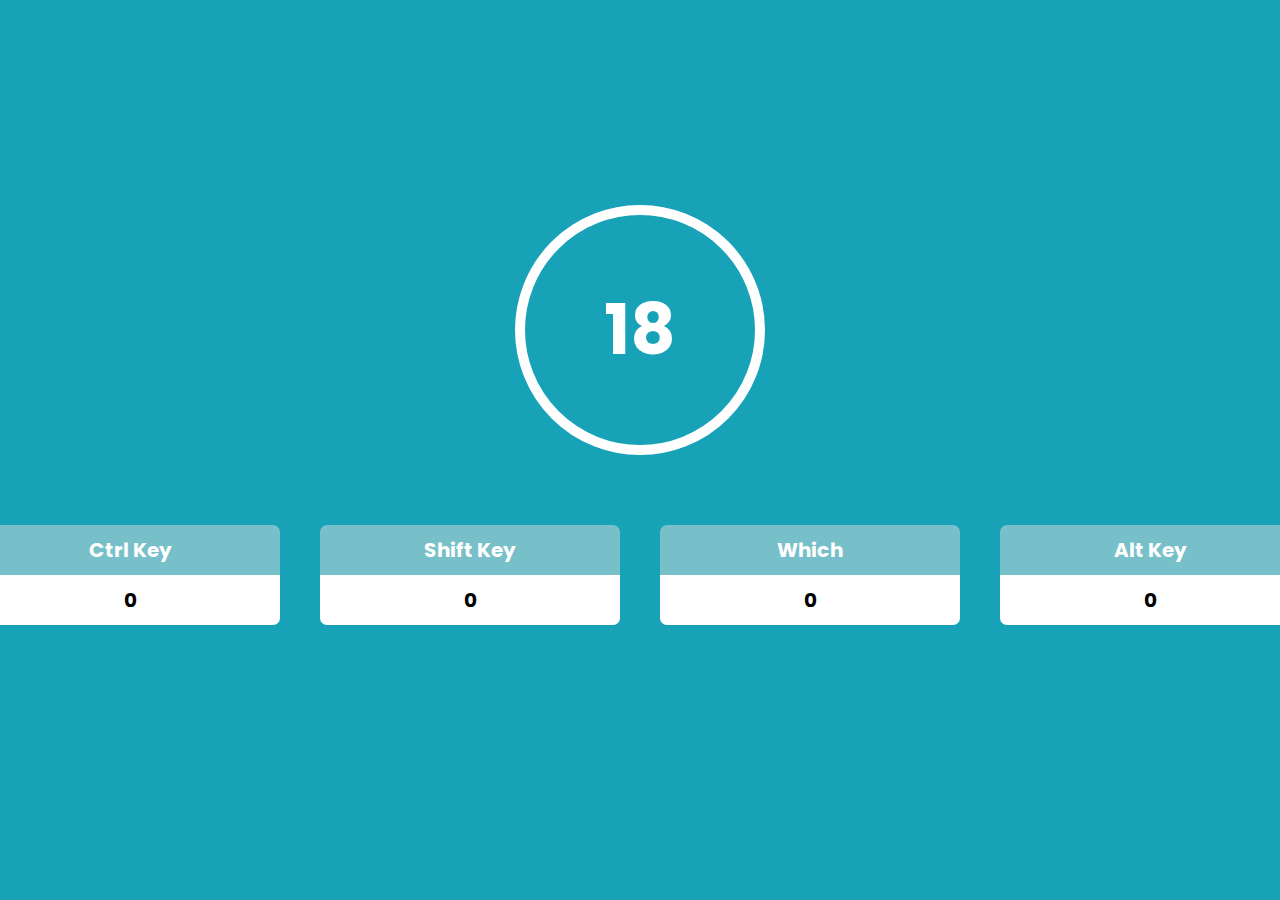
<file: detect-pressed-key/index.html>
<!DOCTYPE html>
<html lang="en">
   <head>
      <meta charset="UTF-8" />
      <meta name="viewport" content="width=device-width, initial-scale=1.0" />
      <title>Deltect-press-key</title>
      <link rel="stylesheet" href="style.css" />
      <script defer src="app.js"></script>
   </head>
   <body>
      <button type="button" class="btnPress hidden">Press any key</button>
      <div class="box__pressKet">
         <div class="detitle">18</div>
         <div class="list__controller">
            <div class="controller">
               <p class="controller__p--blue controller__p">Ctrl Key</p>
               <p class="controller__p--white controller__p" id="key">0</p>
            </div>
            <div class="controller">
               <p class="controller__p--blue controller__p">Shift Key</p>
               <p class="controller__p--white controller__p" id="location">0</p>
            </div>
            <div class="controller">
               <p class="controller__p--blue controller__p">Which</p>
               <p class="controller__p--white controller__p" id="which">0</p>
            </div>
            <div class="controller">
               <p class="controller__p--blue controller__p">Alt Key</p>
               <p class="controller__p--white controller__p" id="code">0</p>
            </div>
         </div>
      </div>
   </body>
</html>
</file>
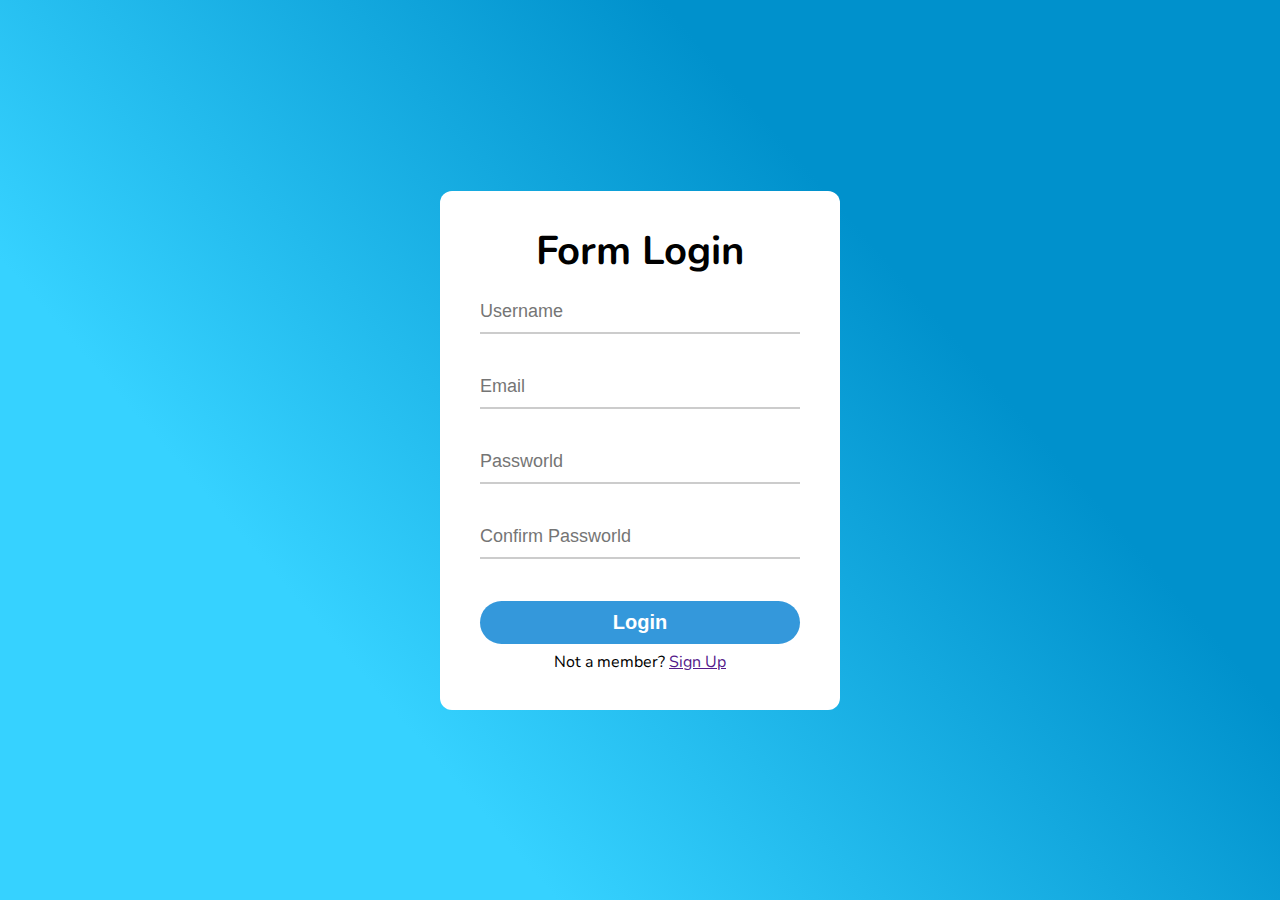
<file: form-validate/index.html>
<!DOCTYPE html>
<html lang="en">
   <head>
      <meta charset="UTF-8" />
      <meta name="viewport" content="width=device-width, initial-scale=1.0" />
      <title>Form validate</title>
      <link rel="stylesheet" href="style.css" />
   </head>
   <body>
      <form action="">
         <div class="form__validate">
            <h2 class="title">Form Login</h2>
            <div class="form__input">
               <input id="Username" type="text" name="" id="" placeholder="Username" />
               <p class="boder__input"></p>
               <span class="error--span"></span>
            </div>
            <div class="form__input">
               <input id="email" type="email" name="" id="" placeholder="Email" />
               <p class="boder__input"></p>
               <span class="error--span"></span>
            </div>
            <div class="form__input">
               <input id="Passworld" type="password" name="" id="" placeholder="Passworld" />
               <p class="boder__input"></p>
               <span class="error--span"></span>
            </div>
            <div class="form__input">
               <input
                  id="confrimPass"
                  type="password"
                  name=""
                  id=""
                  placeholder="Confirm Passworld"
               />
               <p class="boder__input"></p>
               <span class="error--span"></span>
            </div>
            <button type="submit" class="btn__submet">Login</button>
            <center>Not a member? <a href="">Sign Up</a></center>
         </div>
      </form>
   </body>

   <script src="main.js"></script>
</html>
</file>
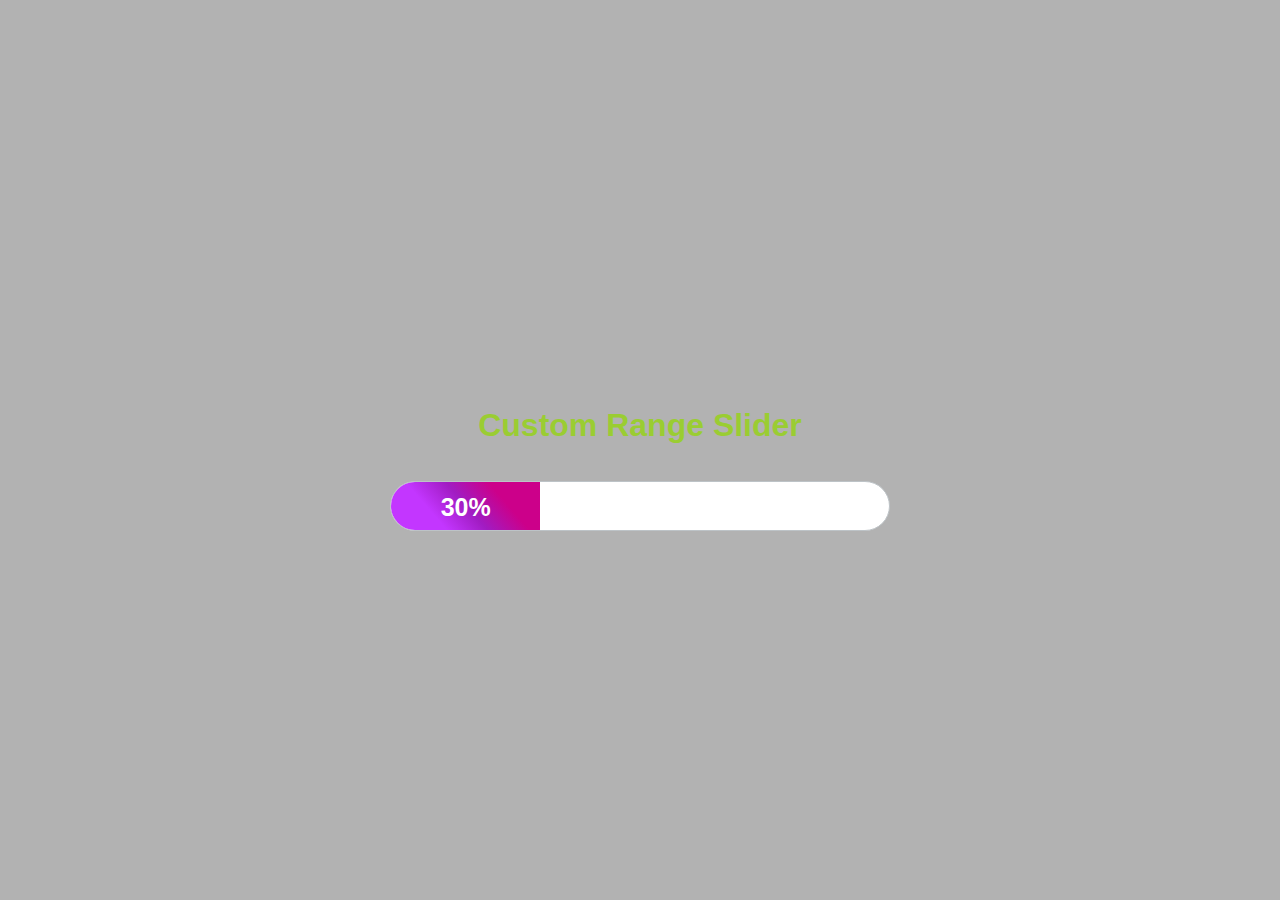
<file: radioButtom/index.html>
<!DOCTYPE html>
<html lang="en">
   <head>
      <meta charset="UTF-8" />
      <meta name="viewport" content="width=device-width, initial-scale=1.0" />
      <title>RangButtom</title>
      <link rel="stylesheet" href="style.css" />
   </head>
   <body>
      <div class="container">
         <h1>Custom Range Slider</h1>
         <div class="rangButtom">
            <span>50%</span>
         </div>
      </div>
   </body>
   <script src="main.js"></script>
</html>
</file>
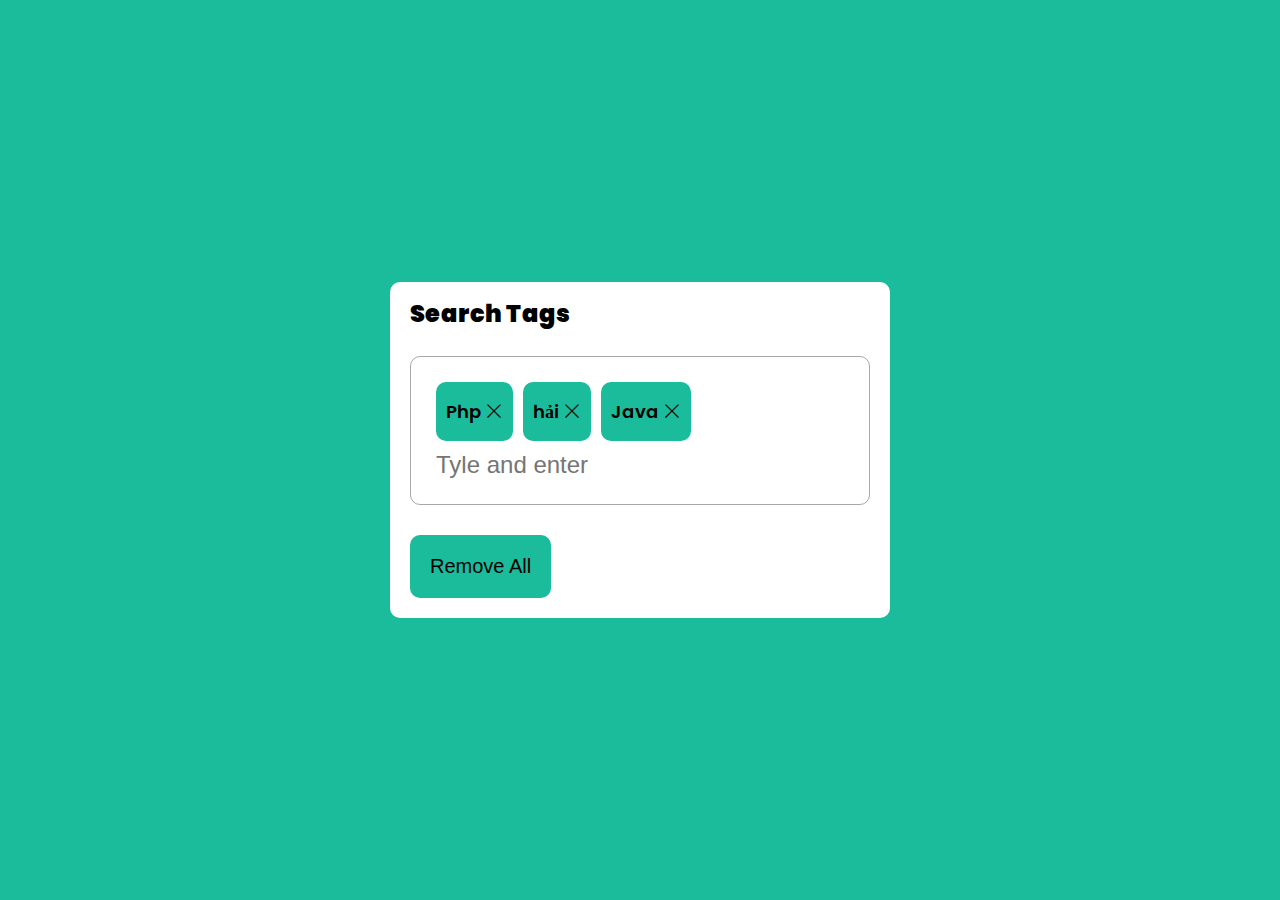
<file: search-tags/index.html>
<!DOCTYPE html>
<html lang="en">
   <head>
      <meta charset="UTF-8" />
      <meta name="viewport" content="width=device-width, initial-scale=1.0" />
      <title>Search Tag</title>
      <link
         rel="stylesheet"
         href="https://cdn.jsdelivr.net/npm/bootstrap-icons@1.11.2/font/bootstrap-icons.min.css"
      />
      <link rel="stylesheet" href="style.css" />
   </head>
   <body>
      <div class="container">
         <h2 class="title"><b>Search Tags</b></h2>
         <div class="box__search">
            <input
               type="search"
               class="search__input"
               placeholder="Tyle and enter"
               id=""
               value=""
            />
         </div>
         <button class="btn_remove__all">Remove All</button>
      </div>
   </body>
   <script src="main.js"></script>
</html>
</file>
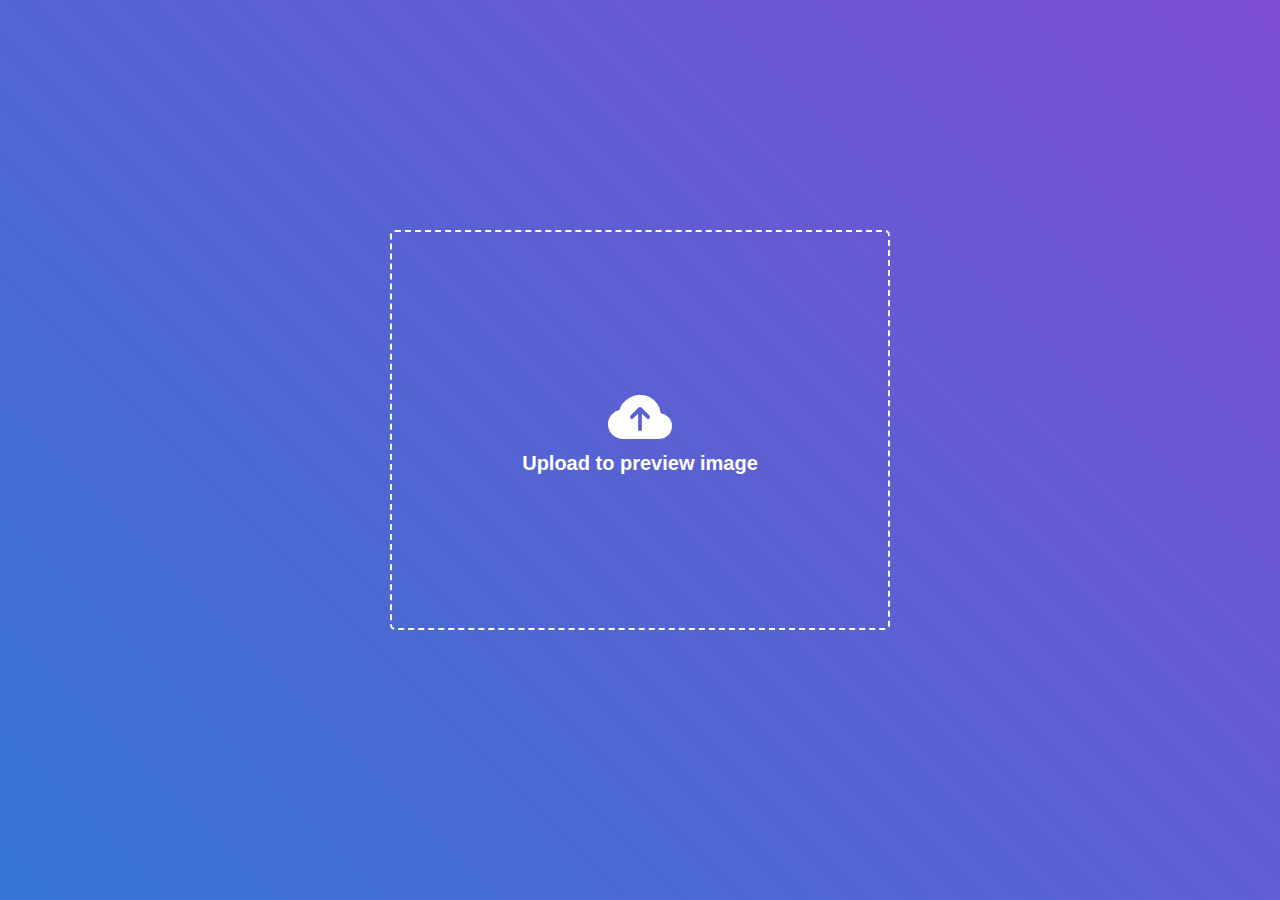
<file: uploadImg/index.html>
<!DOCTYPE html>
<html lang="en">
   <head>
      <meta charset="UTF-8" />
      <meta name="viewport" content="width=device-width, initial-scale=1.0" />
      <title>Upload Imgage</title>
      <link rel="stylesheet" href="style.css" />
      <link
         rel="stylesheet"
         href="https://cdn.jsdelivr.net/npm/bootstrap-icons@1.11.2/font/bootstrap-icons.min.css"
      />
   </head>
   <body>
      <label for="myImgage" class="uploadImg">
         <i class="bi bi-cloud-arrow-up-fill"></i>
         <span>Upload to preview image</span>
      </label>
      <input type="file" name="" id="myImgage" hidden />
      <p class="error"></p>
   </body>
   <script src="main.js"></script>
</html>
</file>
<file: detect-pressed-key/style.css>
@import url('https://fonts.googleapis.com/css2?family=Frijole&family=Gabarito&family=Poppins:wght@300&display=swap');
*,
*:before,
*:after {
   box-sizing: border-box;
}
* {
   margin: 0;
   padding: 0;
}
img,
picture,
svg,
video {
   display: block;
   max-width: 100%;
}
input,
select,
textarea {
   background-color: transparent;
   outline: none;
}
button {
   cursor: pointer;
   background-color: transparent;
   outline: none;
   border: 0;
}
body {
   min-height: 100vh;
   font-weight: 400;
   font-size: 16px;
   line-height: 1;
   background-color: #17a2b8;
   display: flex;
   justify-content: center;
   align-items: center;
   font-family: 'Poppins';
}
.hidden {
   display: none;
}
.btnPress {
   background-color: #fff;
   color: #17a2b8;
   font-size: 40px;
   padding: 15px 40px;
   border-radius: 10px;
   border: none;
   outline: none;
   font-weight: 600;
}
.box__pressKet .detitle {
   font-size: 70px;
   border: 10px solid white;
   width: 250px;
   height: 250px;
   color: white;
   border-radius: 50%;
   display: flex;
   justify-content: center;
   align-items: center;
   font-weight: 700;
   position: relative;
   top: -50px;
   left: 50%;
   transform: translateX(-50%);
}
.list__controller {
   display: flex;
}
.controller {
   border-radius: 7px;
   overflow: hidden;
   color: #000;
   margin: 20px;
}
.controller__p {
   background-color: white;
   padding: 15px;
   width: 300px;
   text-align: center;
   font-size: 20px;
   font-weight: 700;
}
.controller__p--blue {
   background-color: #78c0c9;
   color: white;
}
</file>
<file: form-validate/style.css>
@import url('https://fonts.googleapis.com/css2?family=Fira+Sans+Condensed:wght@300&family=Nunito&display=swap');
*,
*:before,
*:after {
   box-sizing: border-box;
}
* {
   margin: 0;
   padding: 0;
}
img,
picture,
svg,
video {
   display: block;
   max-width: 100%;
}
input,
select,
textarea {
   background-color: transparent;
   outline: none;
}
button {
   cursor: pointer;
   background-color: transparent;
   outline: none;
   border: 0;
}
:root {
   --suces__rerror: #3498db;
   --rerror: #e74c3c;
}
body {
   min-height: 100vh;
   font-weight: 400;
   font-size: 16px;
   line-height: 1;
   background: rgb(54, 210, 255);
   background: linear-gradient(49deg, rgba(54, 210, 255, 1) 27%, rgba(0, 145, 204, 1) 70%);
   display: flex;
   justify-content: center;
   align-items: center;
   font-family: 'Nunito', sans-serif;
}
.form__validate {
   width: 400px;
   border-radius: 12px;
   background-color: #fff;
   padding: 40px;
}
.form__validate .title {
   text-align: center;
   font-size: 40px;
   font-weight: bolder;
}
.form__input {
   margin: 20px 0;
   position: relative;
}
.form__input input {
   border: none;
   outline: none;
   border-bottom: 2px solid #ccc;
   width: 100%;
   font-size: 18px;
   padding: 10px 0px;
   color: var(--suces__rerror);
   margin-bottom: 10px;
}
.boder__input {
   position: relative;
   top: -12px;
   left: 0;
   width: 0%;
   height: 2px;
   background-color: var(--suces__rerror);
   transition: width 0.25s ease-in;
}
.form__input input:focus ~ p {
   width: 100%;
}
.error span {
   position: absolute;
   bottom: -10px;
   left: 0;
   color: var(--rerror);
}
.error input {
   border-bottom: 2px solid var(--rerror);
}
.error span {
   color: var(--rerror);
}
.btn__submet {
   width: 100%;
   border-radius: 25px;
   font-size: 20px;
   font-weight: bolder;
   background-color: var(--suces__rerror);
   color: white;
   padding: 10px;
   margin: 10px 0;
}
</file>
<file: radioButtom/style.css>
*,
*:before,
*:after {
   box-sizing: border-box;
}
* {
   margin: 0;
   padding: 0;
}
img,
picture,
svg,
video {
   display: block;
   max-width: 100%;
}
input,
select,
textarea {
   background-color: transparent;
   outline: none;
}
button {
   cursor: pointer;
   background-color: transparent;
   outline: none;
   border: 0;
}
body {
   display: flex;
   justify-content: center;
   align-items: center;
   min-height: 100vh;
   font-weight: 400;
   font-size: 16px;
   line-height: 1;
   font-family: 'Segoe UI', Tahoma, Geneva, Verdana, sans-serif;
}
.rangButtom {
   width: 500px;
   border-radius: 25px;
   background-color: #fff;
   height: 50px;
   overflow: hidden;
   border: 1px solid #bdc3c7;
}
.container h1 {
   text-align: center;
   color: yellowgreen;
   margin: 40px;
}
.rangButtom span {
   display: flex;
   justify-content: center;
   align-items: center;
   width: inherit;
   height: inherit;
   background: rgb(195, 54, 255);
   background: linear-gradient(
      49deg,
      rgba(195, 54, 255, 1) 30%,
      rgba(161, 28, 194, 1) 51%,
      rgba(204, 0, 138, 1) 73%
   );
   cursor: e-resize;
   color: white;
   font-size: 25px;
   font-weight: bold;
}
</file>
<file: search-tags/style.css>
@import url('https://fonts.googleapis.com/css2?family=Frijole&family=Gabarito&family=Poppins:wght@300&display=swap');
*,
*:before,
*:after {
   box-sizing: border-box;
}
* {
   margin: 0;
   padding: 0;
}
img,
picture,
svg,
video {
   display: block;
   max-width: 100%;
}
input,
select,
textarea {
   background-color: transparent;
   outline: none;
}
button {
   cursor: pointer;
   background-color: transparent;
   outline: none;
   border: 0;
}
body {
   min-height: 100vh;
   font-weight: 400;
   font-size: 16px;
   line-height: 1;
   background-color: #1abc9c;
   height: 100vh;
   display: flex;
   justify-content: center;
   align-items: center;
   font-family: 'Poppins';
}
.container {
   background-color: #fff;
   padding: 20px;
   border-radius: 10px;
   width: 500px;
}
.box__search {
   border: 1px solid #00000057;
   padding: inherit;
   border-radius: inherit;
   margin: 30px 0;
   display: flex;
   flex-wrap: wrap;
}
.exambabel {
   background-color: #1abc9c;
   padding: 20px 10px;
   border-radius: inherit;
   font-size: 18px;
   font-weight: 600;
   margin: 5px;
}
.box__search .search__input {
   border: none;
   outline: none;
   font-size: 24px;
   margin: 5px;
   width: 100%;
}
.btn_remove__all {
   padding: inherit;
   background-color: #1abc9c;
   border-radius: inherit;
   font-size: 20px;
   border: none;
   outline: none;
}
</file>
<file: uploadImg/style.css>
*,
*:before,
*:after {
   box-sizing: border-box;
}
* {
   margin: 0;
   padding: 0;
}
img,
picture,
svg,
video {
   display: block;
   max-width: 100%;
}
input,
select,
textarea {
   background-color: transparent;
   outline: none;
}
button {
   cursor: pointer;
   background-color: transparent;
   outline: none;
   border: 0;
}
body {
   min-height: 100vh;
   font-weight: 400;
   font-size: 16px;
   line-height: 1;
   width: 100vw;
   height: 100vh;
   display: flex;
   flex-direction: column;
   justify-content: center;
   align-items: center;
   overflow: hidden;
   background-image: linear-gradient(45deg, #3575d1, #7d4ed4);
   font-family: 'Segoe UI', Tahoma, Geneva, Verdana, sans-serif;
}
.uploadImg {
   cursor: pointer;
   border: 2px dashed white;
   position: relative;
   color: white;
   width: 500px;
   height: 400px;
   display: flex;
   justify-content: center;
   align-items: center;
   flex-direction: column;
   font-size: 20px;
   font-weight: bold;
   border-radius: 5px;
}
.uploadImg i {
   font-size: 4rem;
}
.error {
   margin: 20px;
   color: red;
   font-size: 20px;
   font-weight: bold;
   border-radius: 5px;
}
</file>
